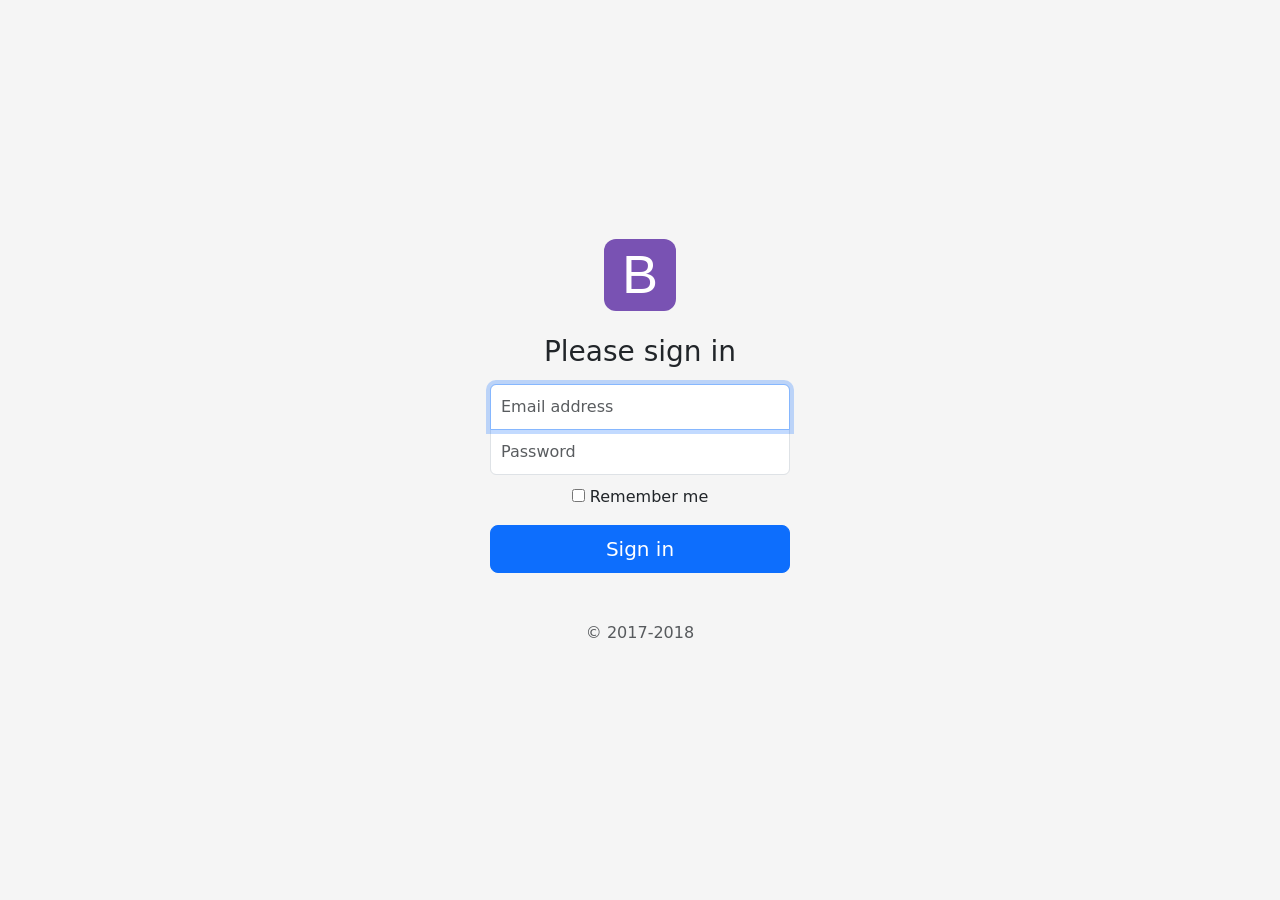
<file: index.html>
<!doctype html>
<html lang="en">
<head>
    <meta charset="utf-8">
    <meta name="viewport" content="width=device-width, initial-scale=1">
    <link href="https://cdn.jsdelivr.net/npm/bootstrap@5.0.2/dist/css/bootstrap.min.css" rel="stylesheet" integrity="sha384-EVSTQN3/azprG1Anm3QDgpJLIm9Nao0Yz1ztcQTwFspd3yD65VohhpuuCOmLASjC" crossorigin="anonymous">
    <link rel="stylesheet" href="styles.css">
    <title>Login</title>
</head>
<body class="text-center">
    <form class="form-signin" id="login-form">
        <img class="mb-4" src="bootstrap.svg" alt="Bootstrap" width="72" height="72">
        <h1 class="h3 mb-3 fw-normal">Please sign in</h1>
        <label for="inputEmail" class="visually-hidden">Email address</label>
        <input type="email" id="inputEmail" name="email" class="form-control" placeholder="Email address" autocomplete="username" required autofocus>
        <label for="inputPassword" class="visually-hidden">Password</label>
        <input type="password" id="inputPassword" name="password" class="form-control" placeholder="Password" autocomplete="current-password" required>
        <div class="checkbox mb-3">
            <label><input type="checkbox" id="rememberMe" name="remember-me"> Remember me</label>
        </div>
        <button class="btn btn-lg btn-primary w-100" type="submit">Sign in</button>
        <div id="message" class="alert alert-info mt-3 mb-0" role="status" hidden></div>
        <p class="mt-5 mb-3 text-muted">&copy; 2017-2018</p>
    </form>
    <script>
        document.getElementById('login-form').addEventListener('submit', function (event) {
            event.preventDefault();
            const message = document.getElementById('message');
            message.textContent = 'Demo form: validation passed. No account was signed in.';
            message.hidden = false;
            document.getElementById('inputPassword').value = '';
        });
    </script>
</body>
</html>
</file>
<file: styles.css>
html, body { min-height: 100%; }
body {
    min-height: 100vh;
    display: flex;
    align-items: center;
    justify-content: center;
    padding: 40px 0;
    background-color: #f5f5f5;
}
.form-signin { width: 100%; max-width: 330px; padding: 15px; margin: 0 auto; }
.form-signin .checkbox { font-weight: 400; }
.form-signin .form-control { position: relative; box-sizing: border-box; height: auto; padding: 10px; font-size: 16px; }
.form-signin .form-control:focus { z-index: 2; }
.form-signin input[type="email"] { margin-bottom: -1px; border-bottom-right-radius: 0; border-bottom-left-radius: 0; }
.form-signin input[type="password"] { margin-bottom: 10px; border-top-left-radius: 0; border-top-right-radius: 0; }
</file>
